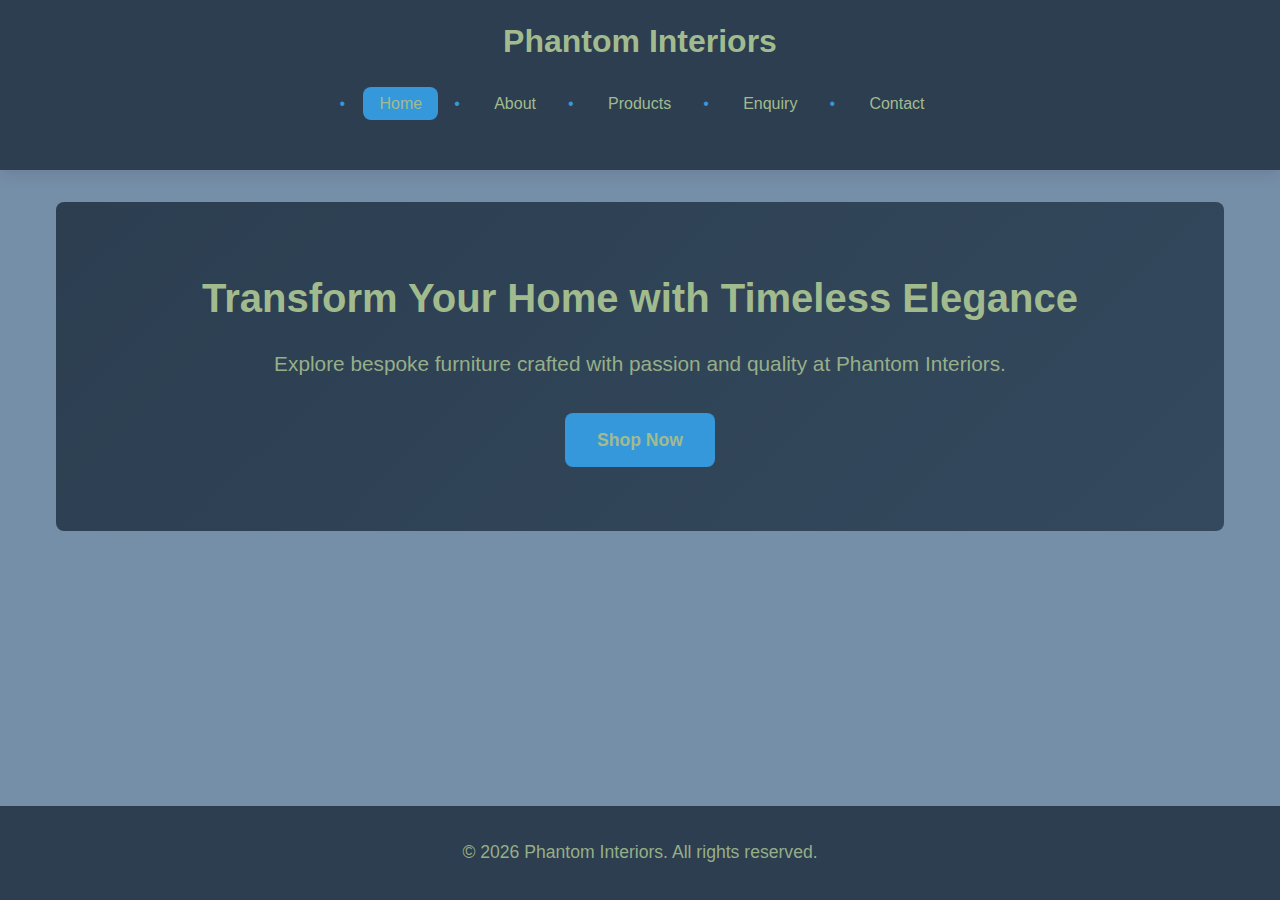
<file: shannon website prop/index.html>
<!DOCTYPE html>
<html lang="en">
<head>
  <meta charset="UTF-8">
  <meta name="viewport" content="width=device-width, initial-scale=1.0">
  <title>Phantom Interiors - Home</title>
  <link rel="stylesheet" href="style.css">
</head>
<body>
  <header>
    <h1>Phantom Interiors</h1>
    <nav>
      <ul>
        <li><a href="index.html" class="active">Home</a></li>
        <li><a href="about.html">About</a></li>
        <li><a href="products.html">Products</a></li>
        <li><a href="enquiry.html">Enquiry</a></li>
        <li><a href="contact.html">Contact</a></li>
      </ul>
    </nav>
  </header>

  <main>
    <section class="hero">
      <h2>Transform Your Home with Timeless Elegance</h2>
      <p>Explore bespoke furniture crafted with passion and quality at Phantom Interiors.</p>
      <a href="products.html" class="btn">Shop Now</a>
    </section>
  </main>

  <footer>
    <p>&copy; <span id="year"></span> Phantom Interiors. All rights reserved.</p>
  </footer>
  <script src="js/main.js"></script>
</body>
</html>
</file>
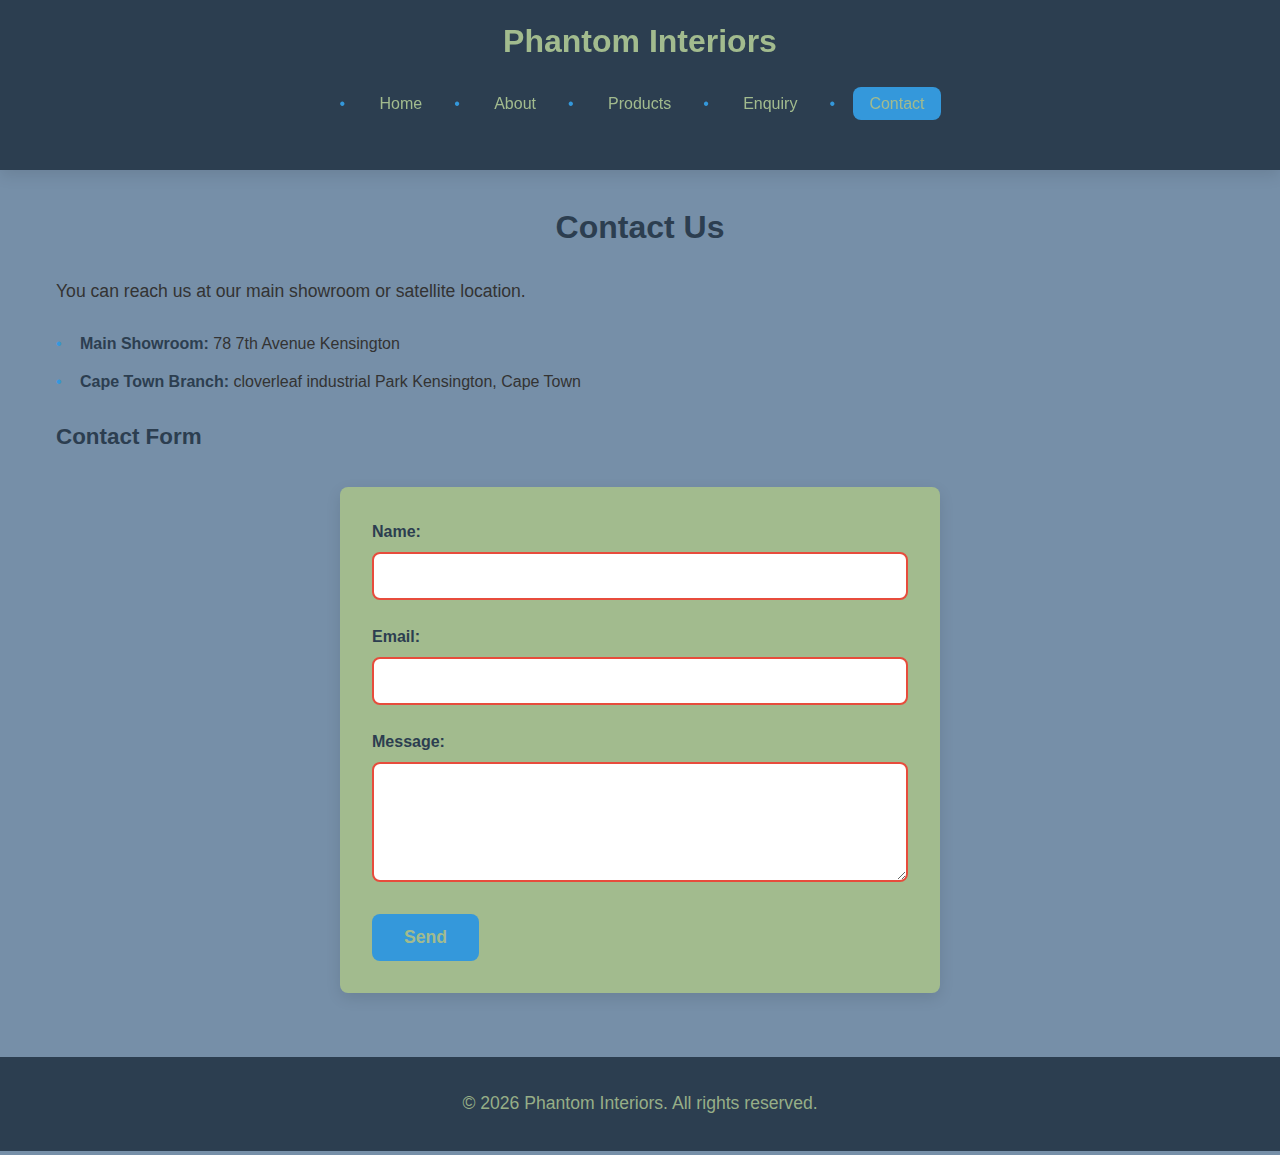
<file: shannon website prop/contact.html>
<!DOCTYPE html>
<html lang="en">
<head>
  <meta charset="UTF-8">
  <meta name="viewport" content="width=device-width, initial-scale=1.0">
  <title>Contact - Phantom Interiors</title>
  <link rel="stylesheet" href="style.css">
</head>
<body>
  <header>
    <h1>Phantom Interiors</h1>
    <nav>
      <ul>
        <li><a href="index.html">Home</a></li>
        <li><a href="about.html">About</a></li>
        <li><a href="products.html">Products</a></li>
        <li><a href="enquiry.html">Enquiry</a></li>
        <li><a href="contact.html" class="active">Contact</a></li>
      </ul>
    </nav>
  </header>

  <main>
    <h2>Contact Us</h2>
    <p>You can reach us at our main showroom or satellite location.</p>
    <ul>
      <li><strong>Main Showroom:</strong> 78 7th Avenue Kensington</li>
      <li><strong>Cape Town Branch:</strong> cloverleaf industrial Park Kensington, Cape Town</li>
    </ul>

    <h3>Contact Form</h3>
    <form>
      <label for="cname">Name:</label>
      <input type="text" id="cname" required>

      <label for="cemail">Email:</label>
      <input type="email" id="cemail" required>

      <label for="cmessage">Message:</label>
      <textarea id="cmessage" rows="5" required></textarea>

      <button type="submit" class="btn">Send</button>
    </form>
  </main>

  <footer>
    <p>&copy; <span id="year"></span> Phantom Interiors. All rights reserved.</p>
  </footer>
  <script src="js/main.js"></script>
</body>
</html>
</file>
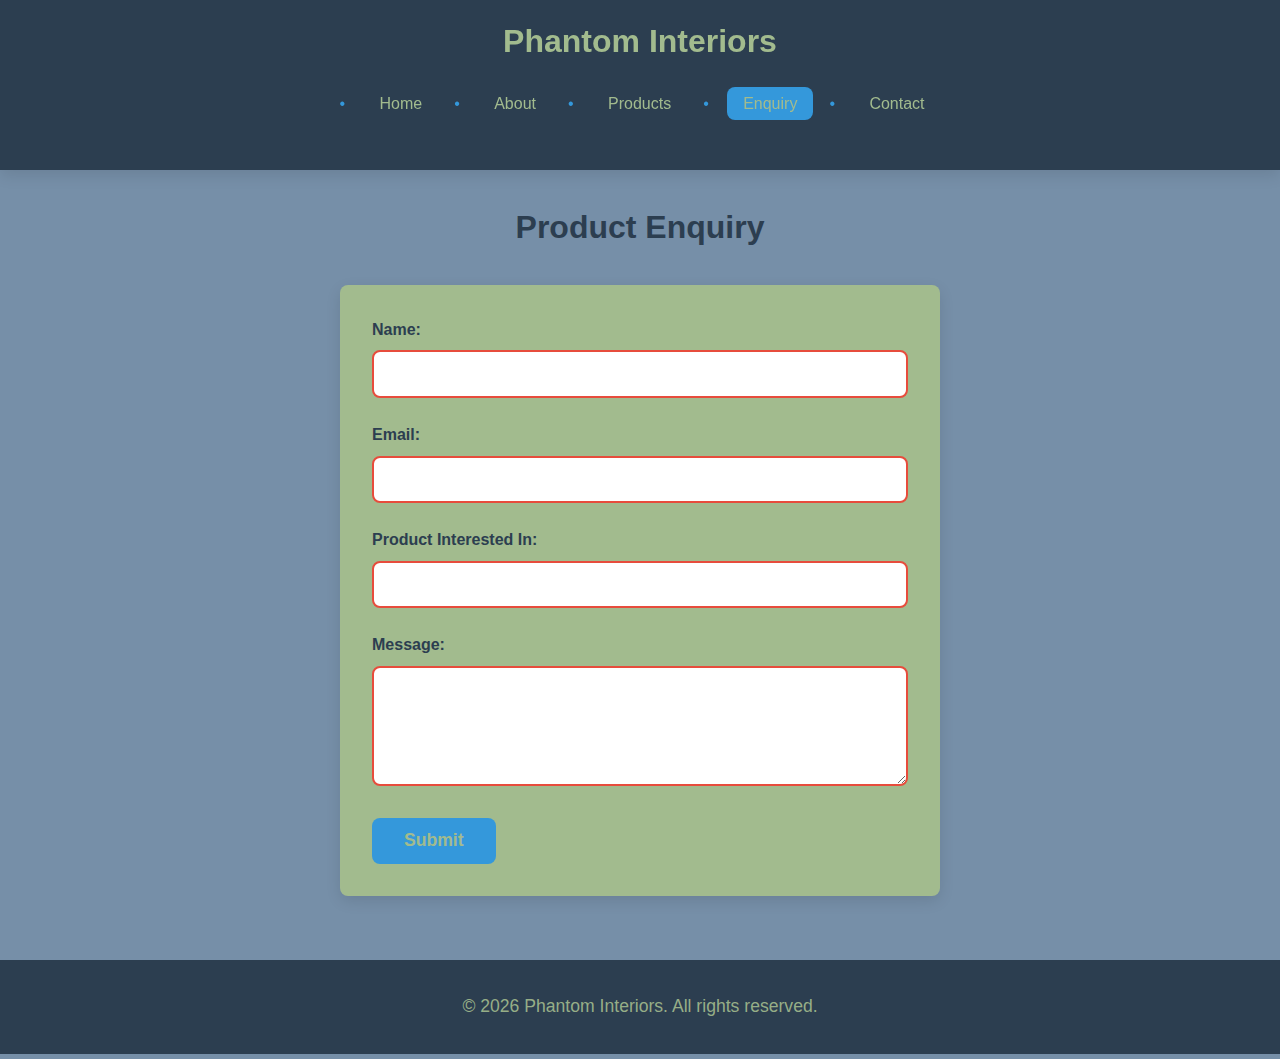
<file: shannon website prop/enquiry.html>
<!DOCTYPE html>
<html lang="en">
<head>
  <meta charset="UTF-8">
  <meta name="viewport" content="width=device-width, initial-scale=1.0">
  <title>Enquiry - Phantom Interiors</title>
  <link rel="stylesheet" href="style.css">
</head>
<body>
  <header>
    <h1>Phantom Interiors</h1>
    <nav>
      <ul>
        <li><a href="index.html">Home</a></li>
        <li><a href="about.html">About</a></li>
        <li><a href="products.html">Products</a></li>
        <li><a href="enquiry.html" class="active">Enquiry</a></li>
        <li><a href="contact.html">Contact</a></li>
      </ul>
    </nav>
  </header>

  <main>
    <h2>Product Enquiry</h2>
    <form id="enquiryForm">
      <label for="name">Name:</label>
      <input type="text" id="name" required>

      <label for="augustshannonaugust@gmail.com">Email:</label>
      <input type="a" id="email" required>

      <label for="product">Product Interested In:</label>
      <input type="text" id="product" required>

      <label for="message">Message:</label>
      <textarea id="message" rows="5" required></textarea>

      <button type="submit" class="btn">Submit</button>
    </form>
    <p id="formResponse"></p>
  </main>

  <footer>
    <p>&copy; <span id="year"></span> Phantom Interiors. All rights reserved.</p>
  </footer>
  <script src="js/main.js"></script>
</body>
</html>
</file>
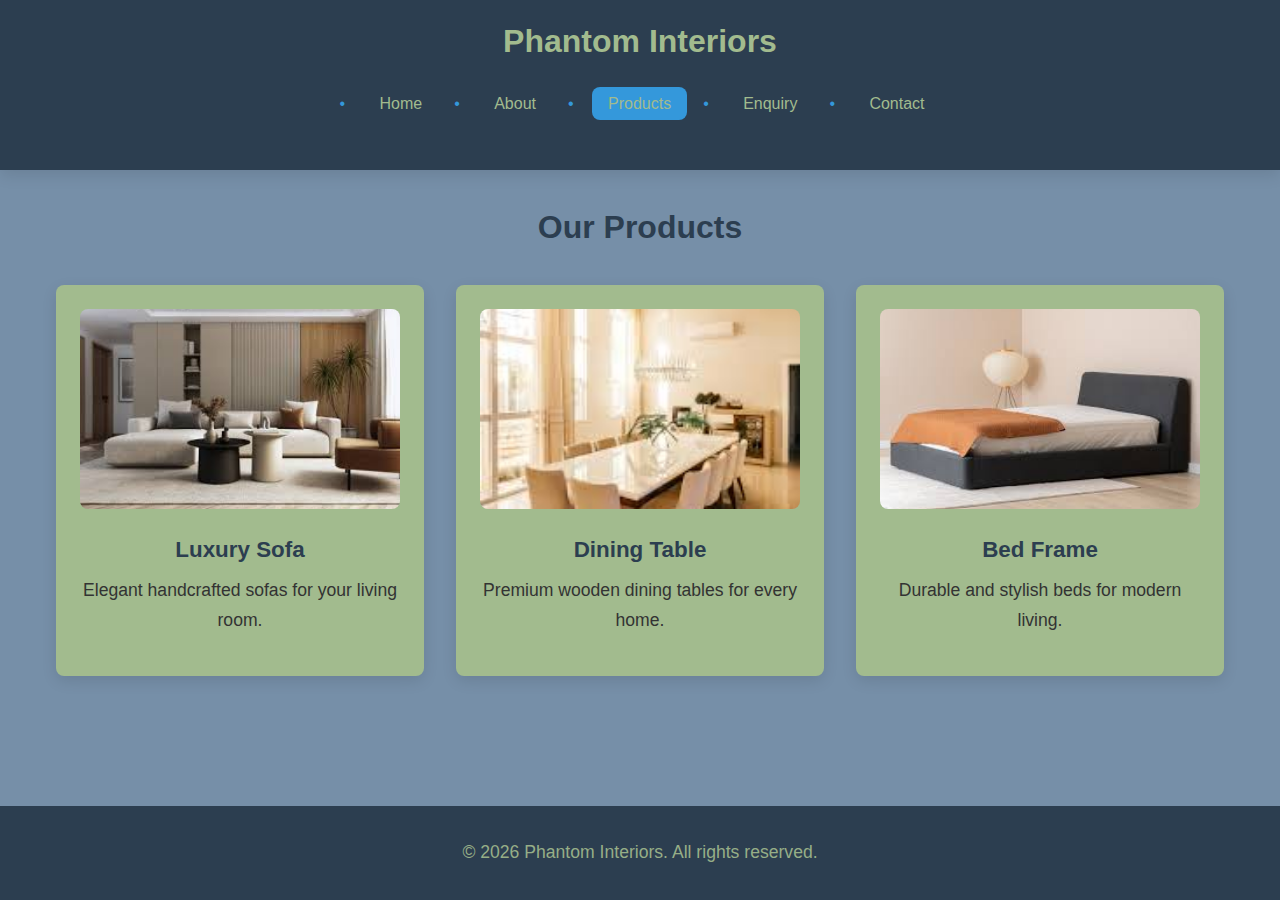
<file: shannon website prop/products.html>
<!DOCTYPE html>
<html lang="en">
<head>
  <meta charset="UTF-8">
  <meta name="viewport" content="width=device-width, initial-scale=1.0">
  <title>Products - Phantom Interiors</title>
  <link rel="stylesheet" href="style.css">
</head>
<body>
  <header>
    <h1>Phantom Interiors</h1>
    <nav>
      <ul>
        <li><a href="index.html">Home</a></li>
        <li><a href="about.html">About</a></li>
        <li><a href="products.html" class="active">Products</a></li>
        <li><a href="enquiry.html">Enquiry</a></li>
        <li><a href="contact.html">Contact</a></li>
      </ul>
    </nav>
  </header>

  <main>
    <h2>Our Products</h2>
    <div class="products-grid">
      <div class="product">
        <img src="[data-uri]" alt="Luxury Sofa">
        <h3>Luxury Sofa</h3>
        <p>Elegant handcrafted sofas for your living room.</p>
      </div>
      <div class="product">
        <img src="[data-uri]" alt="Dining Table">
        <h3>Dining Table</h3>
        <p>Premium wooden dining tables for every home.</p>
      </div>
      <div class="product">
        <img src="[data-uri]" alt="Bed Frame">
        <h3>Bed Frame</h3>
        <p>Durable and stylish beds for modern living.</p>
      </div>
    </div>
  </main>

  <footer>
    <p>&copy; <span id="year"></span> Phantom Interiors. All rights reserved.</p>
  </footer>
  <script src="js/main.js"></script>
</body>
</html>
</file>
<file: shannon website prop/style.css>
/* === CSS RESET AND BASE STYLES === */
* {
    margin: 0;
    padding: 0;
    box-sizing: border-box;
}

:root {
    --primary-color: #2c3e50;
    --secondary-color: #3498db;
    --accent-color: #e74c3c;
    --text-color: #333;
    --light-bg: #768fa8;
    --white: #a2bb8e;
    --shadow: 0 5px 15px rgba(0,0,0,0.1);
    --border-radius: 8px;
}

body {
    font-family: 'Segoe UI', Tahoma, Geneva, Verdana, sans-serif;
    line-height: 1.6;
    color: var(--text-color);
    background-color: var(--light-bg);
    min-height: 100vh;
    display: flex;
    flex-direction: column;
}

/* === TYPOGRAPHY === */
h1 {
    font-size: 2.5rem;
    font-weight: 700;
    margin-bottom: 1rem;
    color: var(--primary-color);
}

h2 {
    font-size: 2rem;
    font-weight: 600;
    margin-bottom: 1.5rem;
    color: var(--primary-color);
    text-align: center;
}

h3 {
    font-size: 1.4rem;
    font-weight: 600;
    margin-bottom: 0.5rem;
    color: var(--primary-color);
}

p {
    font-size: 1.1rem;
    line-height: 1.7;
    margin-bottom: 1rem;
}

strong {
    color: var(--primary-color);
}

/* === LAYOUT === */
main {
    flex: 1;
    padding: 2rem 1rem;
    max-width: 1200px;
    margin: 0 auto;
    width: 100%;
}

section {
    margin-bottom: 3rem;
}

/* === HEADER AND NAVIGATION === */
header {
    background: var(--primary-color);
    color: var(--white);
    padding: 1rem 0;
    box-shadow: var(--shadow);
    position: sticky;
    top: 0;
    z-index: 1000;
}

header h1 {
    color: var(--white);
    text-align: center;
    margin-bottom: 1rem;
    font-size: 2rem;
}

nav ul {
    display: flex;
    justify-content: center;
    list-style: none;
    flex-wrap: wrap;
    gap: 1rem;
}

nav a {
    color: var(--white);
    text-decoration: none;
    padding: 0.5rem 1rem;
    border-radius: var(--border-radius);
    transition: all 0.3s ease;
    font-weight: 500;
}

nav a:hover {
    background-color: rgba(255, 255, 255, 0.1);
    transform: translateY(-2px);
}

nav a.active {
    background-color: var(--secondary-color);
    color: var(--white);
}

/* === HERO SECTION === */
.hero {
    background: linear-gradient(135deg, var(--primary-color) 0%, #34495e 100%);
    color: var(--white);
    text-align: center;
    padding: 4rem 2rem;
    border-radius: var(--border-radius);
    margin-bottom: 3rem;
}

.hero h2 {
    color: var(--white);
    font-size: 2.5rem;
    margin-bottom: 1rem;
}

.hero p {
    font-size: 1.3rem;
    margin-bottom: 2rem;
    opacity: 0.9;
}

/* === BUTTONS === */
.btn {
    display: inline-block;
    background: var(--secondary-color);
    color: var(--white);
    padding: 0.8rem 2rem;
    text-decoration: none;
    border-radius: var(--border-radius);
    font-weight: 600;
    transition: all 0.3s ease;
    border: none;
    cursor: pointer;
    font-size: 1.1rem;
}

.btn:hover {
    background: #2980b9;
    transform: translateY(-2px);
    box-shadow: var(--shadow);
}

/* === PRODUCTS GRID === */
.products-grid {
    display: grid;
    grid-template-columns: repeat(auto-fit, minmax(300px, 1fr));
    gap: 2rem;
    margin-top: 2rem;
}

.product {
    background: var(--white);
    padding: 1.5rem;
    border-radius: var(--border-radius);
    box-shadow: var(--shadow);
    transition: transform 0.3s ease, box-shadow 0.3s ease;
    text-align: center;
}

.product:hover {
    transform: translateY(-5px);
    box-shadow: 0 10px 25px rgba(0,0,0,0.15);
}

.product img {
    width: 100%;
    height: 200px;
    object-fit: cover;
    border-radius: var(--border-radius);
    margin-bottom: 1rem;
}

.product h3 {
    margin-bottom: 0.5rem;
}

/* === FORMS === */
form {
    background: var(--white);
    padding: 2rem;
    border-radius: var(--border-radius);
    box-shadow: var(--shadow);
    max-width: 600px;
    margin: 2rem auto;
}

label {
    display: block;
    margin-bottom: 0.5rem;
    font-weight: 600;
    color: var(--primary-color);
}

input, textarea {
    width: 100%;
    padding: 0.8rem;
    margin-bottom: 1.5rem;
    border: 2px solid #e0e0e0;
    border-radius: var(--border-radius);
    font-size: 1rem;
    transition: border-color 0.3s ease;
}

input:focus, textarea:focus {
    outline: none;
    border-color: var(--secondary-color);
}

textarea {
    resize: vertical;
    min-height: 120px;
}

/* === CONTACT INFO === */
ul {
    list-style: none;
    margin: 1.5rem 0;
}

li {
    margin-bottom: 0.8rem;
    padding-left: 1.5rem;
    position: relative;
}

li:before {
    content: "•";
    color: var(--secondary-color);
    position: absolute;
    left: 0;
}

/* === FOOTER === */
footer {
    background: var(--primary-color);
    color: var(--white);
    text-align: center;
    padding: 2rem;
    margin-top: auto;
}

footer p {
    margin: 0;
    opacity: 0.9;
}

/* === ACCESSIBILITY === */
a:focus, button:focus {
    outline: 3px solid var(--secondary-color);
    outline-offset: 2px;
}

.skip-link {
    position: absolute;
    top: -40px;
    left: 0;
    background: var(--primary-color);
    color: var(--white);
    padding: 8px;
    text-decoration: none;
    z-index: 1001;
}

.skip-link:focus {
    top: 0;
}

/* === RESPONSIVE DESIGN === */

/* Tablet Devices */
@media (max-width: 768px) {
    h1 {
        font-size: 2rem;
    }
    
    h2 {
        font-size: 1.8rem;
    }
    
    .hero {
        padding: 3rem 1.5rem;
    }
    
    .hero h2 {
        font-size: 2rem;
    }
    
    .products-grid {
        grid-template-columns: repeat(auto-fit, minmax(250px, 1fr));
        gap: 1.5rem;
    }
    
    nav ul {
        gap: 0.5rem;
    }
    
    nav a {
        padding: 0.4rem 0.8rem;
        font-size: 0.9rem;
    }
}

/* Mobile Devices */
@media (max-width: 480px) {
    header h1 {
        font-size: 1.8rem;
    }
    
    nav ul {
        flex-direction: column;
        align-items: center;
        gap: 0.5rem;
    }
    
    .hero {
        padding: 2rem 1rem;
    }
    
    .hero h2 {
        font-size: 1.6rem;
    }
    
    .hero p {
        font-size: 1.1rem;
    }
    
    .products-grid {
        grid-template-columns: 1fr;
    }
    
    .product {
        padding: 1rem;
    }
    
    form {
        padding: 1.5rem;
        margin: 1rem;
    }
    
    main {
        padding: 1rem 0.5rem;
    }
}

/* Large Screens */
@media (min-width: 1200px) {
    .products-grid {
        grid-template-columns: repeat(3, 1fr);
    }
}

/* === REDUCED MOTION === */
@media (prefers-reduced-motion: reduce) {
    * {
        animation-duration: 0.01ms !important;
        animation-iteration-count: 1 !important;
        transition-duration: 0.01ms !important;
    }
}

/* === HIGH CONTRAST === */
@media (prefers-contrast: high) {
    :root {
        --text-color: #000000;
        --primary-color: #000000;
    }
    
    .product {
        border: 2px solid #000;
    }
}

/* === FORM VALIDATION STYLES === */
input:invalid, textarea:invalid {
    border-color: var(--accent-color);
}

input:valid, textarea:valid {
    border-color: #27ae60;
}

/* === LOADING STATES === */
.btn:disabled {
    background: #bdc3c7;
    cursor: not-allowed;
    transform: none;
}

.btn:disabled:hover {
    transform: none;
    box-shadow: none;
}
</file>
